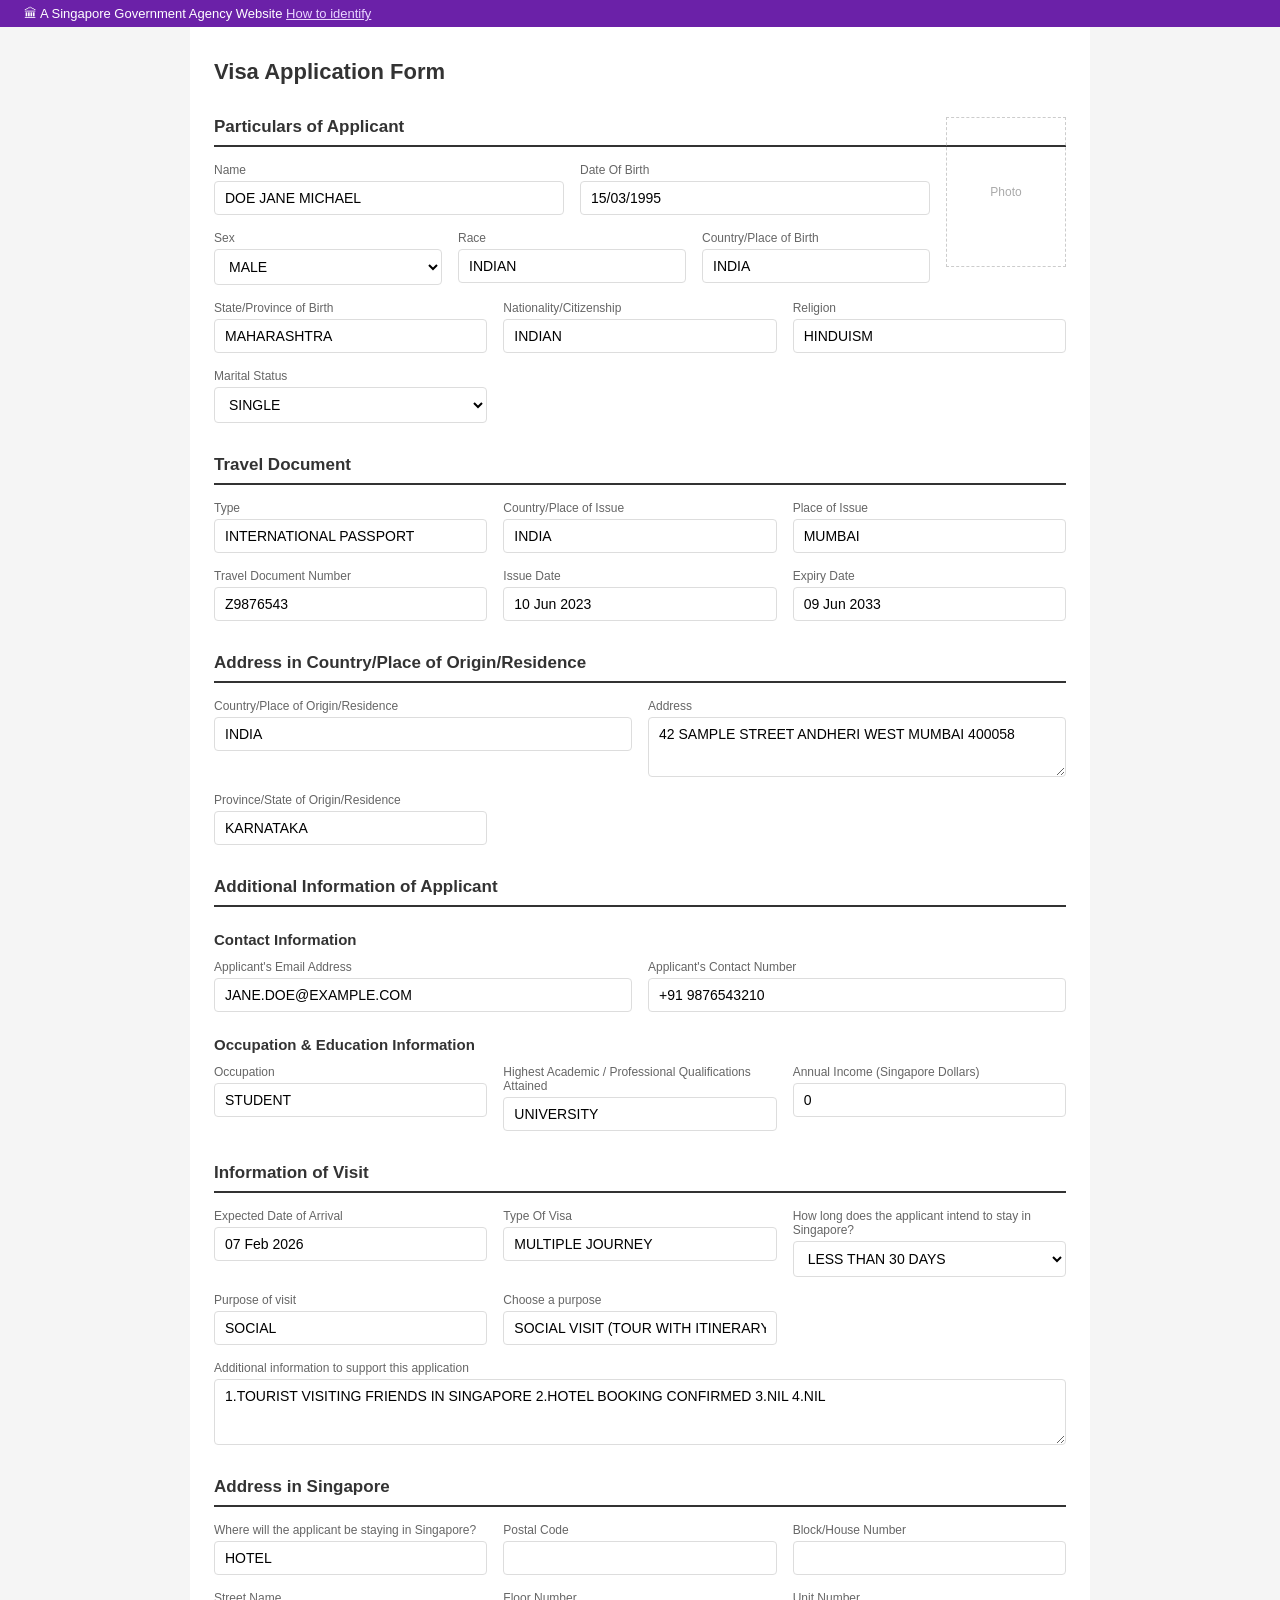
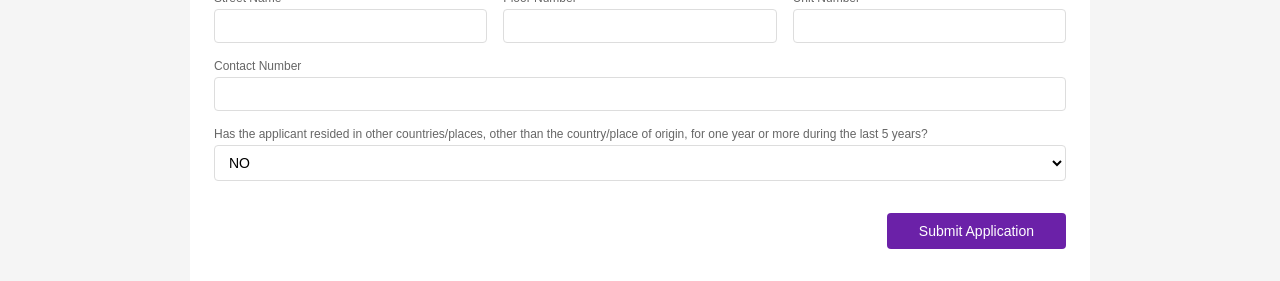
<file: test-site/index.html>
<!DOCTYPE html>
<html lang="en">
<head>
  <meta charset="UTF-8">
  <meta name="viewport" content="width=device-width, initial-scale=1.0">
  <title>Immigration &amp; Checkpoints Authority - Visa Application</title>
  <style>
    * { box-sizing: border-box; margin: 0; padding: 0; }
    body { font-family: -apple-system, BlinkMacSystemFont, "Segoe UI", Roboto, sans-serif; background: #f5f5f5; color: #333; }
    .gov-banner { background: #6b21a8; color: #fff; font-size: 13px; padding: 6px 24px; }
    .gov-banner a { color: #e9d5ff; }
    .container { max-width: 900px; margin: 0 auto; padding: 32px 24px; background: #fff; min-height: 100vh; }
    h1 { font-size: 22px; font-weight: 700; margin-bottom: 32px; }
    h2 { font-size: 17px; font-weight: 700; margin: 32px 0 16px; padding-bottom: 8px; border-bottom: 2px solid #333; }
    h3 { font-size: 15px; font-weight: 600; margin: 24px 0 12px; }
    .form-row { display: grid; grid-template-columns: 1fr 1fr 1fr; gap: 16px; margin-bottom: 16px; }
    .form-row.two-col { grid-template-columns: 1fr 1fr; }
    .form-group { display: flex; flex-direction: column; }
    .form-group label { font-size: 12px; color: #666; margin-bottom: 4px; }
    .form-group input, .form-group select, .form-group textarea {
      border: 1px solid #ddd; border-radius: 4px; padding: 8px 10px; font-size: 14px;
      background: #fff; font-family: inherit;
    }
    .form-group textarea { resize: vertical; min-height: 60px; }
    .form-group input:focus, .form-group select:focus, .form-group textarea:focus {
      outline: none; border-color: #6b21a8;
    }
    .section-note { font-size: 12px; color: #888; margin-bottom: 8px; }
    .photo-placeholder { width: 120px; height: 150px; border: 1px dashed #ccc; display: flex; align-items: center; justify-content: center; font-size: 12px; color: #aaa; float: right; margin-left: 16px; }
    .submit-row { margin-top: 32px; text-align: right; }
    .submit-row button { background: #6b21a8; color: #fff; border: none; padding: 10px 32px; border-radius: 4px; font-size: 14px; cursor: pointer; }
    .submit-row button:hover { background: #581c87; }
  </style>
</head>
<body>

<div class="gov-banner">
  🏛 A Singapore Government Agency Website <a href="#">How to identify</a>
</div>

<div class="container">

  <h1>Visa Application Form</h1>

  <div class="photo-placeholder">Photo</div>

  <h2>Particulars of Applicant</h2>

  <form id="visaForm">

    <div class="form-row two-col">
      <div class="form-group">
        <label for="full_name">Name</label>
        <input type="text" id="full_name" name="full_name" value="DOE JANE MICHAEL">
      </div>
      <div class="form-group">
        <label for="date_of_birth">Date Of Birth</label>
        <input type="text" id="date_of_birth" name="date_of_birth" value="15/03/1995">
      </div>
    </div>

    <div class="form-row">
      <div class="form-group">
        <label for="gender">Sex</label>
        <select id="gender" name="gender">
          <option value="MALE" selected>MALE</option>
          <option value="FEMALE">FEMALE</option>
        </select>
      </div>
      <div class="form-group">
        <label for="race">Race</label>
        <input type="text" id="race" name="race" value="INDIAN">
      </div>
      <div class="form-group">
        <label for="place_of_birth">Country/Place of Birth</label>
        <input type="text" id="place_of_birth" name="place_of_birth" value="INDIA">
      </div>
    </div>

    <div class="form-row">
      <div class="form-group">
        <label for="state_province">State/Province of Birth</label>
        <input type="text" id="state_province" name="state_province" value="MAHARASHTRA">
      </div>
      <div class="form-group">
        <label for="nationality">Nationality/Citizenship</label>
        <input type="text" id="nationality" name="nationality" value="INDIAN">
      </div>
      <div class="form-group">
        <label for="religion">Religion</label>
        <input type="text" id="religion" name="religion" value="HINDUISM">
      </div>
    </div>

    <div class="form-row">
      <div class="form-group">
        <label for="marital_status">Marital Status</label>
        <select id="marital_status" name="marital_status">
          <option value="SINGLE" selected>SINGLE</option>
          <option value="MARRIED">MARRIED</option>
          <option value="DIVORCED">DIVORCED</option>
          <option value="WIDOWED">WIDOWED</option>
        </select>
      </div>
    </div>

    <h2>Travel Document</h2>

    <div class="form-row">
      <div class="form-group">
        <label for="document_type">Type</label>
        <input type="text" id="document_type" name="document_type" value="INTERNATIONAL PASSPORT">
      </div>
      <div class="form-group">
        <label for="issuing_country">Country/Place of Issue</label>
        <input type="text" id="issuing_country" name="issuing_country" value="INDIA">
      </div>
      <div class="form-group">
        <label for="place_of_issue">Place of Issue</label>
        <input type="text" id="place_of_issue" name="place_of_issue" value="MUMBAI">
      </div>
    </div>

    <div class="form-row">
      <div class="form-group">
        <label for="passport_number">Travel Document Number</label>
        <input type="text" id="passport_number" name="passport_number" value="Z9876543">
      </div>
      <div class="form-group">
        <label for="issue_date">Issue Date</label>
        <input type="text" id="issue_date" name="issue_date" value="10 Jun 2023">
      </div>
      <div class="form-group">
        <label for="expiry_date">Expiry Date</label>
        <input type="text" id="expiry_date" name="expiry_date" value="09 Jun 2033">
      </div>
    </div>

    <h2>Address in Country/Place of Origin/Residence</h2>

    <div class="form-row two-col">
      <div class="form-group">
        <label for="country_of_residence">Country/Place of Origin/Residence</label>
        <input type="text" id="country_of_residence" name="country_of_residence" value="INDIA">
      </div>
      <div class="form-group">
        <label for="address">Address</label>
        <textarea id="address" name="address">42 SAMPLE STREET ANDHERI WEST MUMBAI 400058</textarea>
      </div>
    </div>

    <div class="form-row">
      <div class="form-group">
        <label for="province_residence">Province/State of Origin/Residence</label>
        <input type="text" id="province_residence" name="province_residence" value="KARNATAKA">
      </div>
    </div>

    <h2>Additional Information of Applicant</h2>
    <h3>Contact Information</h3>

    <div class="form-row two-col">
      <div class="form-group">
        <label for="email">Applicant's Email Address</label>
        <input type="email" id="email" name="email" value="JANE.DOE@EXAMPLE.COM">
      </div>
      <div class="form-group">
        <label for="phone">Applicant's Contact Number</label>
        <input type="tel" id="phone" name="phone" value="+91 9876543210">
      </div>
    </div>

    <h3>Occupation &amp; Education Information</h3>

    <div class="form-row">
      <div class="form-group">
        <label for="occupation">Occupation</label>
        <input type="text" id="occupation" name="occupation" value="STUDENT">
      </div>
      <div class="form-group">
        <label for="education">Highest Academic / Professional Qualifications Attained</label>
        <input type="text" id="education" name="education" value="UNIVERSITY">
      </div>
      <div class="form-group">
        <label for="income">Annual Income (Singapore Dollars)</label>
        <input type="text" id="income" name="income" value="0">
      </div>
    </div>

    <h2>Information of Visit</h2>

    <div class="form-row">
      <div class="form-group">
        <label for="arrival_date">Expected Date of Arrival</label>
        <input type="text" id="arrival_date" name="arrival_date" value="07 Feb 2026">
      </div>
      <div class="form-group">
        <label for="visa_type">Type Of Visa</label>
        <input type="text" id="visa_type" name="visa_type" value="MULTIPLE JOURNEY">
      </div>
      <div class="form-group">
        <label for="duration">How long does the applicant intend to stay in Singapore?</label>
        <select id="duration" name="duration">
          <option value="LESS THAN 30 DAYS" selected>LESS THAN 30 DAYS</option>
          <option value="30-90 DAYS">30-90 DAYS</option>
          <option value="MORE THAN 90 DAYS">MORE THAN 90 DAYS</option>
        </select>
      </div>
    </div>

    <div class="form-row">
      <div class="form-group">
        <label for="purpose">Purpose of visit</label>
        <input type="text" id="purpose" name="purpose" value="SOCIAL">
      </div>
      <div class="form-group">
        <label for="purpose_detail">Choose a purpose</label>
        <input type="text" id="purpose_detail" name="purpose_detail" value="SOCIAL VISIT (TOUR WITH ITINERARY)">
      </div>
    </div>

    <div class="form-group" style="margin-bottom:16px">
      <label for="additional_info">Additional information to support this application</label>
      <textarea id="additional_info" name="additional_info" rows="3">1.TOURIST VISITING FRIENDS IN SINGAPORE 2.HOTEL BOOKING CONFIRMED 3.NIL 4.NIL</textarea>
    </div>

    <h2>Address in Singapore</h2>

    <div class="form-row">
      <div class="form-group">
        <label for="sg_accommodation">Where will the applicant be staying in Singapore?</label>
        <input type="text" id="sg_accommodation" name="sg_accommodation" value="HOTEL">
      </div>
      <div class="form-group">
        <label for="sg_postal">Postal Code</label>
        <input type="text" id="sg_postal" name="sg_postal" value="">
      </div>
      <div class="form-group">
        <label for="sg_block">Block/House Number</label>
        <input type="text" id="sg_block" name="sg_block" value="">
      </div>
    </div>

    <div class="form-row">
      <div class="form-group">
        <label for="sg_street">Street Name</label>
        <input type="text" id="sg_street" name="sg_street" value="">
      </div>
      <div class="form-group">
        <label for="sg_floor">Floor Number</label>
        <input type="text" id="sg_floor" name="sg_floor" value="">
      </div>
      <div class="form-group">
        <label for="sg_unit">Unit Number</label>
        <input type="text" id="sg_unit" name="sg_unit" value="">
      </div>
    </div>

    <div class="form-group" style="margin-bottom:16px">
      <label for="sg_contact">Contact Number</label>
      <input type="text" id="sg_contact" name="sg_contact" value="">
    </div>

    <div class="form-group" style="margin-bottom:16px">
      <label for="resided_elsewhere">Has the applicant resided in other countries/places, other than the country/place of origin, for one year or more during the last 5 years?</label>
      <select id="resided_elsewhere" name="resided_elsewhere">
        <option value="NO" selected>NO</option>
        <option value="YES">YES</option>
      </select>
    </div>

    <div class="submit-row">
      <button type="submit">Submit Application</button>
    </div>

  </form>

</div>

</body>
</html>
</file>
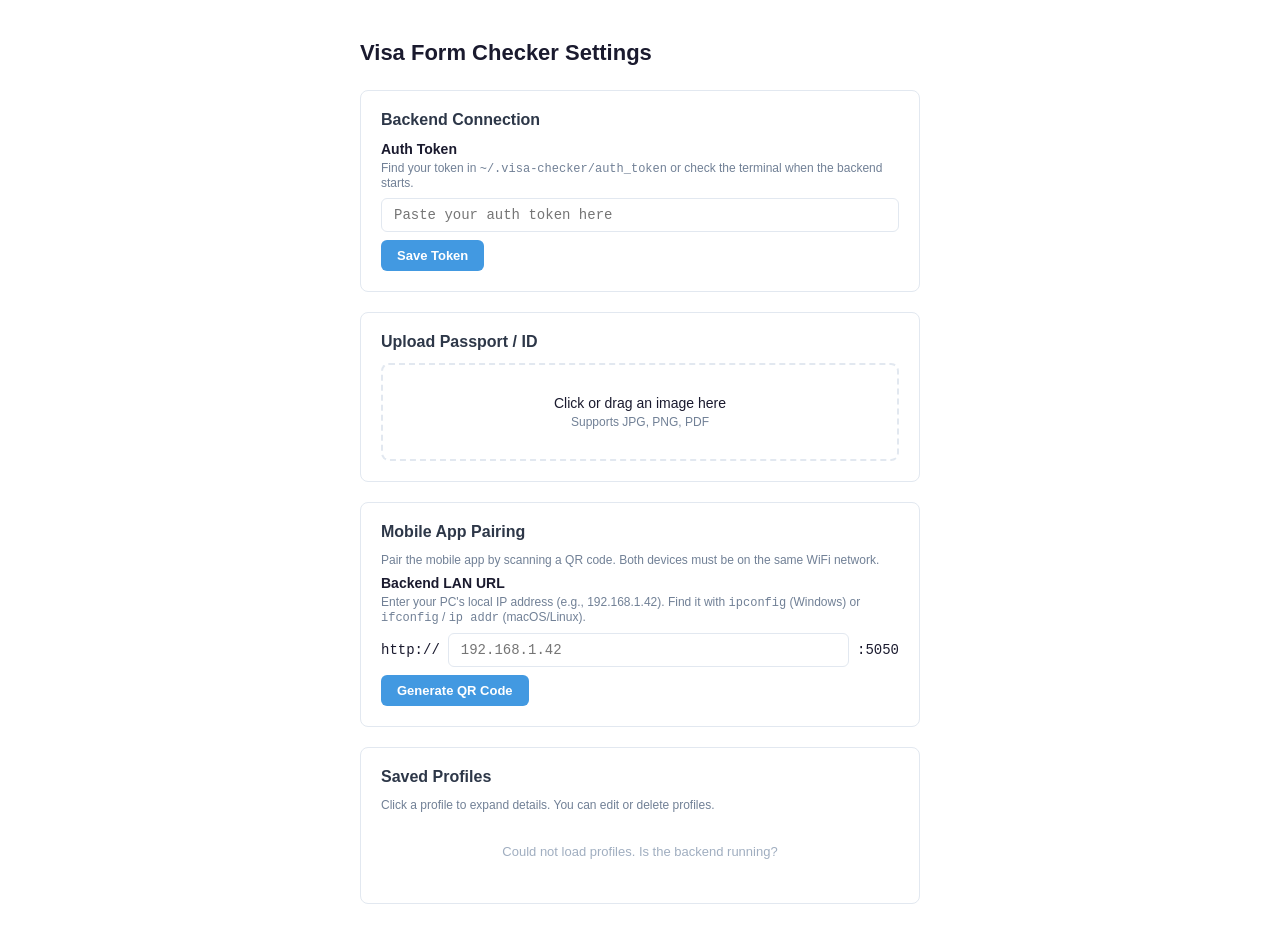
<file: extension/options.html>
<!DOCTYPE html>
<html>
<head>
  <meta charset="UTF-8">
  <style>
    * { box-sizing: border-box; margin: 0; padding: 0; }
    body {
      max-width: 600px;
      margin: 40px auto;
      font-family: -apple-system, BlinkMacSystemFont, "Segoe UI", sans-serif;
      font-size: 14px;
      color: #1a1a2e;
      padding: 0 20px;
    }
    h1 { font-size: 22px; margin-bottom: 24px; }
    h2 { font-size: 16px; margin-bottom: 12px; color: #2d3748; }
    .section {
      background: white;
      border: 1px solid #e2e8f0;
      border-radius: 8px;
      padding: 20px;
      margin-bottom: 20px;
    }
    label { display: block; font-weight: 600; margin-bottom: 4px; }
    .hint { font-size: 12px; color: #718096; margin-bottom: 8px; }
    input[type="text"], input[type="password"] {
      width: 100%;
      padding: 8px 12px;
      border: 1px solid #e2e8f0;
      border-radius: 6px;
      font-size: 14px;
      font-family: monospace;
    }
    .btn {
      padding: 8px 16px;
      border-radius: 6px;
      font-size: 13px;
      font-weight: 600;
      cursor: pointer;
      border: none;
      margin-top: 8px;
    }
    .btn-primary { background: #4299e1; color: white; }
    .btn-primary:hover { background: #3182ce; }
    .btn-success { background: #48bb78; color: white; }
    .msg {
      padding: 8px 12px;
      border-radius: 6px;
      font-size: 13px;
      margin-top: 8px;
    }
    .msg-success { background: #c6f6d5; color: #276749; }
    .msg-error { background: #fed7d7; color: #9b2c2c; }
    .upload-area {
      border: 2px dashed #e2e8f0;
      border-radius: 8px;
      padding: 30px;
      text-align: center;
      cursor: pointer;
      transition: border-color 0.2s;
    }
    .upload-area:hover { border-color: #4299e1; }
    .upload-area.dragging { border-color: #4299e1; background: #ebf8ff; }
    .field-grid {
      display: grid;
      grid-template-columns: 1fr 1fr;
      gap: 12px;
      margin-top: 16px;
    }
    .field-item label { font-size: 12px; color: #718096; font-weight: 400; }
    .field-item .value { font-weight: 600; font-size: 14px; }
    .hidden { display: none; }

    /* Profile list */
    .profile-card {
      border: 1px solid #e2e8f0;
      border-radius: 8px;
      padding: 14px 16px;
      margin-bottom: 10px;
      cursor: pointer;
      transition: border-color 0.2s, box-shadow 0.2s;
    }
    .profile-card:hover { border-color: #4299e1; box-shadow: 0 1px 4px rgba(66,153,225,0.15); }
    .profile-card.expanded { border-color: #4299e1; }
    .profile-header { display: flex; justify-content: space-between; align-items: center; }
    .profile-label { font-weight: 600; font-size: 14px; }
    .profile-meta { font-size: 11px; color: #a0aec0; }
    .profile-details { margin-top: 12px; display: none; }
    .profile-card.expanded .profile-details { display: block; }
    .profile-field-grid {
      display: grid;
      grid-template-columns: 1fr 1fr;
      gap: 8px 16px;
      margin-bottom: 12px;
    }
    .profile-field-grid .pf-label { font-size: 11px; color: #718096; }
    .profile-field-grid .pf-value { font-size: 13px; font-weight: 600; }
    .profile-field-grid input.pf-edit {
      font-size: 13px; font-weight: 600; padding: 2px 6px;
      border: 1px solid #e2e8f0; border-radius: 4px; width: 100%;
    }
    .profile-actions { display: flex; gap: 8px; margin-top: 8px; }
    .btn-sm { padding: 5px 12px; font-size: 12px; border-radius: 4px; font-weight: 600; cursor: pointer; border: none; }
    .btn-edit { background: #ebf8ff; color: #2b6cb0; }
    .btn-edit:hover { background: #bee3f8; }
    .btn-delete { background: #fff5f5; color: #c53030; }
    .btn-delete:hover { background: #fed7d7; }
    .btn-save-edit { background: #48bb78; color: white; }
    .btn-save-edit:hover { background: #38a169; }
    .btn-cancel-edit { background: #e2e8f0; color: #4a5568; }
    .btn-cancel-edit:hover { background: #cbd5e0; }
    .no-profiles { text-align: center; color: #a0aec0; padding: 24px; font-size: 13px; }
  </style>
</head>
<body>
  <h1>Visa Form Checker Settings</h1>

  <div class="section">
    <h2>Backend Connection</h2>
    <label for="tokenInput">Auth Token</label>
    <div class="hint">
      Find your token in <code>~/.visa-checker/auth_token</code> or check the terminal when the backend starts.
    </div>
    <input type="password" id="tokenInput" placeholder="Paste your auth token here">
    <button class="btn btn-primary" id="saveTokenBtn">Save Token</button>
    <div id="tokenMsg" class="msg hidden"></div>
  </div>

  <div class="section">
    <h2>Upload Passport / ID</h2>
    <div class="upload-area" id="uploadArea">
      <p>Click or drag an image here</p>
      <p style="font-size: 12px; color: #718096; margin-top: 4px">
        Supports JPG, PNG, PDF
      </p>
      <input type="file" id="fileInput" accept="image/*,.pdf" style="display:none">
    </div>

    <div id="ocrResult" class="hidden" style="margin-top: 16px;">
      <h2>Extracted Fields</h2>
      <div class="hint">Review and edit before saving as a profile.</div>
      <div id="fieldsGrid" class="field-grid"></div>

      <div style="margin-top: 16px;">
        <label for="profileLabel">Profile Label</label>
        <input type="text" id="profileLabel" placeholder="e.g., John Doe - US Passport">
        <button class="btn btn-success" id="saveProfileBtn" style="margin-top: 8px;">
          Save as Profile
        </button>
      </div>
      <div id="profileMsg" class="msg hidden"></div>
    </div>
  </div>

  <div class="section">
    <h2>Mobile App Pairing</h2>
    <div class="hint">
      Pair the mobile app by scanning a QR code. Both devices must be on the same WiFi network.
    </div>
    <label for="lanUrl">Backend LAN URL</label>
    <div class="hint">
      Enter your PC's local IP address (e.g., 192.168.1.42). Find it with <code>ipconfig</code> (Windows) or <code>ifconfig</code> / <code>ip addr</code> (macOS/Linux).
    </div>
    <div style="display: flex; gap: 8px; align-items: center;">
      <span style="font-family: monospace; white-space: nowrap;">http://</span>
      <input type="text" id="lanIp" placeholder="192.168.1.42" style="flex: 1;">
      <span style="font-family: monospace; white-space: nowrap;">:5050</span>
    </div>
    <button class="btn btn-primary" id="generateQrBtn" style="margin-top: 8px;">Generate QR Code</button>
    <div id="qrMsg" class="msg hidden"></div>
    <div id="qrContainer" class="hidden" style="margin-top: 16px; text-align: center;">
      <canvas id="qrCanvas"></canvas>
      <p style="font-size: 12px; color: #718096; margin-top: 8px;">
        Open the mobile app and scan this QR code to connect.
      </p>
    </div>
  </div>

  <div class="section">
    <h2>Saved Profiles</h2>
    <div class="hint">Click a profile to expand details. You can edit or delete profiles.</div>
    <div id="profilesList"></div>
  </div>

  <script src="lib/qrcode.js"></script>
  <script src="options.js"></script>
</body>
</html>
</file>
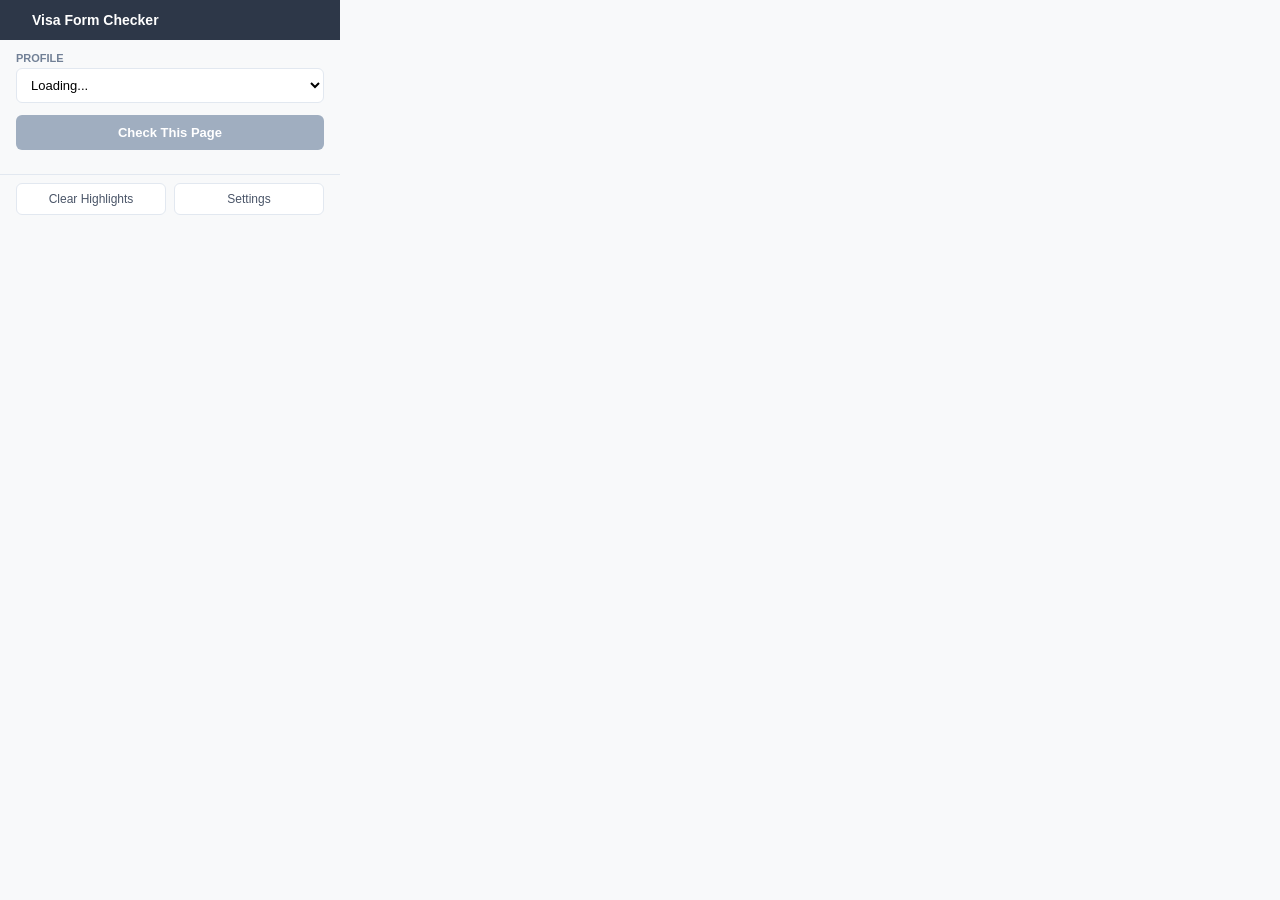
<file: extension/popup.html>
<!DOCTYPE html>
<html>
<head>
  <meta charset="UTF-8">
  <style>
    * { box-sizing: border-box; margin: 0; padding: 0; }
    body {
      width: 340px;
      font-family: -apple-system, BlinkMacSystemFont, "Segoe UI", sans-serif;
      font-size: 13px;
      color: #1a1a2e;
      background: #f8f9fa;
    }
    .header {
      background: #2d3748;
      color: white;
      padding: 12px 16px;
      display: flex;
      align-items: center;
      gap: 8px;
    }
    .header h1 { font-size: 14px; font-weight: 600; }
    .status-dot {
      width: 8px; height: 8px; border-radius: 50%;
      display: inline-block;
    }
    .status-dot.online { background: #48bb78; }
    .status-dot.offline { background: #fc8181; }
    .content { padding: 12px 16px; }
    .section { margin-bottom: 12px; }
    .section label {
      display: block;
      font-size: 11px;
      font-weight: 600;
      text-transform: uppercase;
      color: #718096;
      margin-bottom: 4px;
    }
    select, button, input[type="file"] {
      width: 100%;
      padding: 8px 10px;
      border: 1px solid #e2e8f0;
      border-radius: 6px;
      font-size: 13px;
      background: white;
    }
    select:focus, button:focus { outline: 2px solid #4299e1; border-color: transparent; }
    .btn-primary {
      background: #4299e1;
      color: white;
      border: none;
      cursor: pointer;
      font-weight: 600;
      padding: 10px;
      border-radius: 6px;
      transition: background 0.15s;
    }
    .btn-primary:hover { background: #3182ce; }
    .btn-primary:disabled { background: #a0aec0; cursor: not-allowed; }
    .btn-secondary {
      background: white;
      color: #4a5568;
      border: 1px solid #e2e8f0;
      cursor: pointer;
      padding: 8px;
      border-radius: 6px;
      font-size: 12px;
    }
    .btn-secondary:hover { background: #edf2f7; }
    .results { margin-top: 12px; }
    .result-item {
      padding: 6px 8px;
      border-radius: 4px;
      margin-bottom: 4px;
      font-size: 12px;
      display: flex;
      gap: 6px;
      align-items: flex-start;
    }
    .result-error { background: #fff5f5; border-left: 3px solid #e53e3e; }
    .result-warning { background: #fffff0; border-left: 3px solid #d69e2e; }
    .result-match { background: #f0fff4; border-left: 3px solid #38a169; }
    .result-icon { flex-shrink: 0; }
    .summary {
      padding: 8px;
      border-radius: 6px;
      font-size: 12px;
      font-weight: 600;
      text-align: center;
      margin-bottom: 8px;
    }
    .summary-good { background: #c6f6d5; color: #276749; }
    .summary-bad { background: #fed7d7; color: #9b2c2c; }
    .error-msg {
      background: #fff5f5;
      color: #c53030;
      padding: 8px;
      border-radius: 6px;
      font-size: 12px;
      margin-top: 8px;
    }
    .hidden { display: none; }
    .footer {
      padding: 8px 16px;
      border-top: 1px solid #e2e8f0;
      display: flex;
      gap: 8px;
    }
  </style>
</head>
<body>
  <div class="header">
    <span class="status-dot" id="statusDot"></span>
    <h1>Visa Form Checker</h1>
  </div>

  <div class="content">
    <div id="offlineMsg" class="error-msg hidden">
      Backend is not running. Start it with: <code>./scripts/start.sh</code>
    </div>

    <div id="mainContent">
      <div class="section">
        <label>Profile</label>
        <select id="profileSelect">
          <option value="">Loading...</option>
        </select>
      </div>

      <div class="section">
        <button class="btn-primary" id="checkBtn" disabled>Check This Page</button>
      </div>

      <div id="results" class="results hidden"></div>
    </div>
  </div>

  <div class="footer">
    <button class="btn-secondary" id="clearBtn" style="flex:1">Clear Highlights</button>
    <button class="btn-secondary" id="optionsBtn" style="flex:1">Settings</button>
  </div>

  <script src="popup.js"></script>
</body>
</html>
</file>
